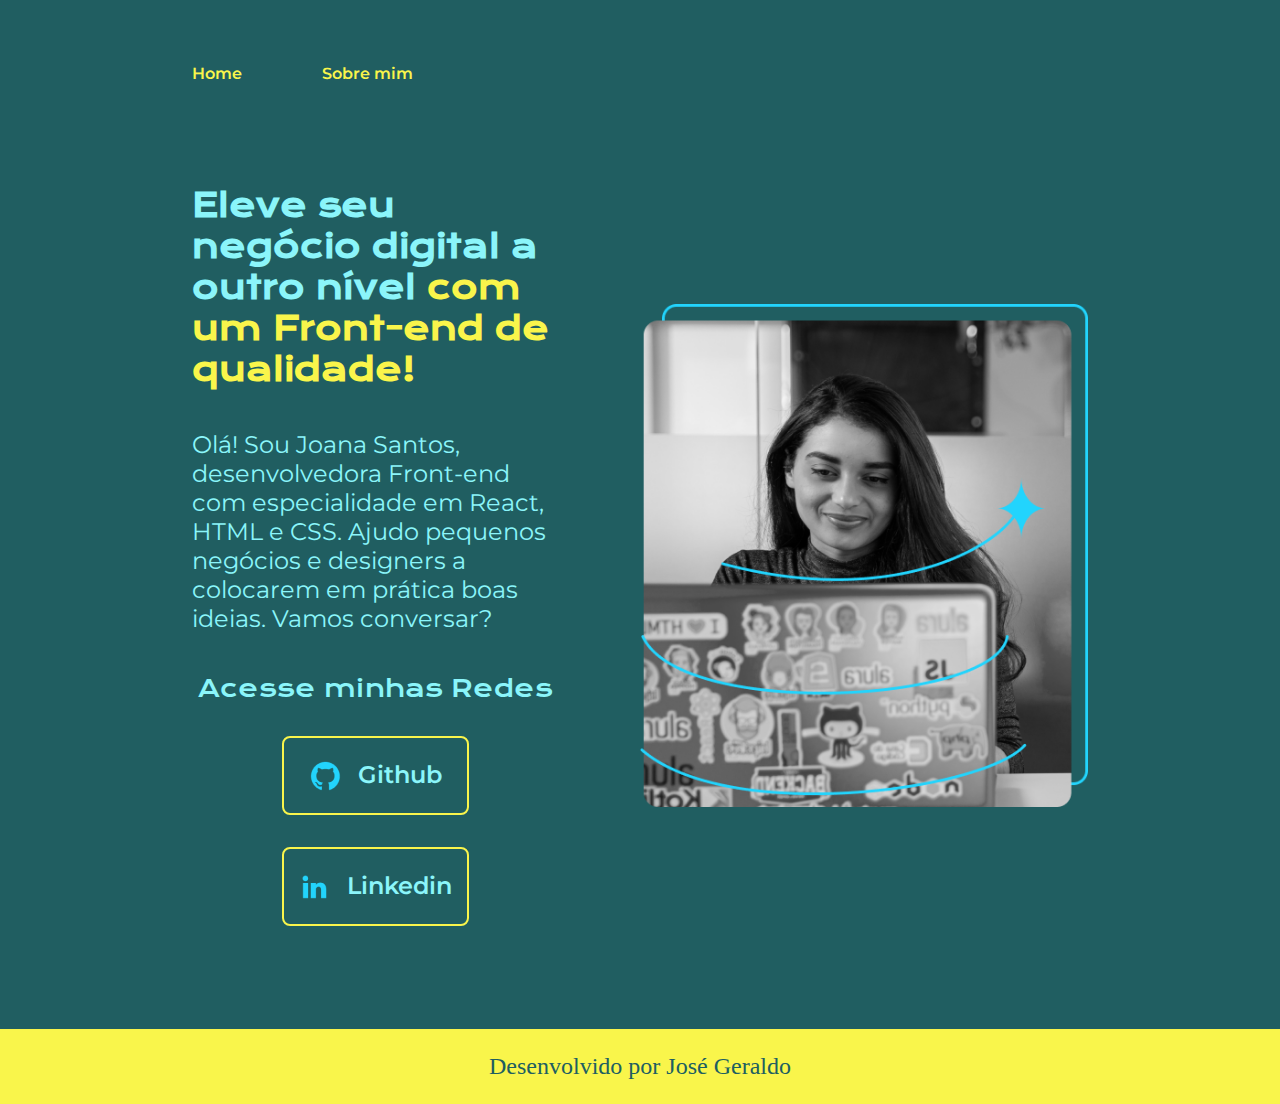
<file: index.html>
<!DOCTYPE html>
<html lang="pt-br">
  <head>
    <meta charset="UTF-8" />
    <meta http-equiv="X-UA-Compatible" content="IE=edge" />
    <meta name="viewport" content="width=device-width, initial-scale=1.0" />
    <title>Portfólio</title>
    <!-- <link rel="stylesheet" href="reset.css"> -->
    <link rel="stylesheet" href="./styles/styles.css" />
  </head>
  <body>
    <header class="cabecalho">
      <nav class="cabecalho__menu">
        <a class="cabecalho__menu__link" href="index.html">Home</a>
        <a class="cabecalho__menu__link" href="about.html">Sobre mim</a>
      </nav>
    </header>
    <main class="apresentacao">
      <section class="apresentacao__conteudo">
        <h1 class="apresentacao__conteudo__titulo">
          Eleve seu negócio digital a outro nível
          <strong class="titulo-destaque"
            >com um Front-end de qualidade!</strong
          >
        </h1>
        <p class="apresentacao__conteudo__texto">
          Olá! Sou Joana Santos, desenvolvedora Front-end com especialidade em
          React, HTML e CSS. Ajudo pequenos negócios e designers a colocarem em
          prática boas ideias. Vamos conversar?
        </p>
        <div class="apresentacao__links">
          <h2 class="apresentacao__links__subtitulo">Acesse minhas Redes</h2>
          <a class="apresentacao__links__navegacao" href="https://github.com/jggauss">
            <img src="./assets/github.png">
            Github
          </a>
          <a class="apresentacao__links__navegacao" href="https://www.linkedin.com/in/josegeraldoaraujo/">
            <img src="./assets/linkedin.png" >
            Linkedin
          </a>
        </div>
      </section>
      <img src="Imagem.png" alt="Foto da Joana programando" class="apresentacao__imagem" />
    </main>
    <footer class="rodape">
      <p>Desenvolvido por José Geraldo</p>
    </footer>
  </body>
</html>
</file>
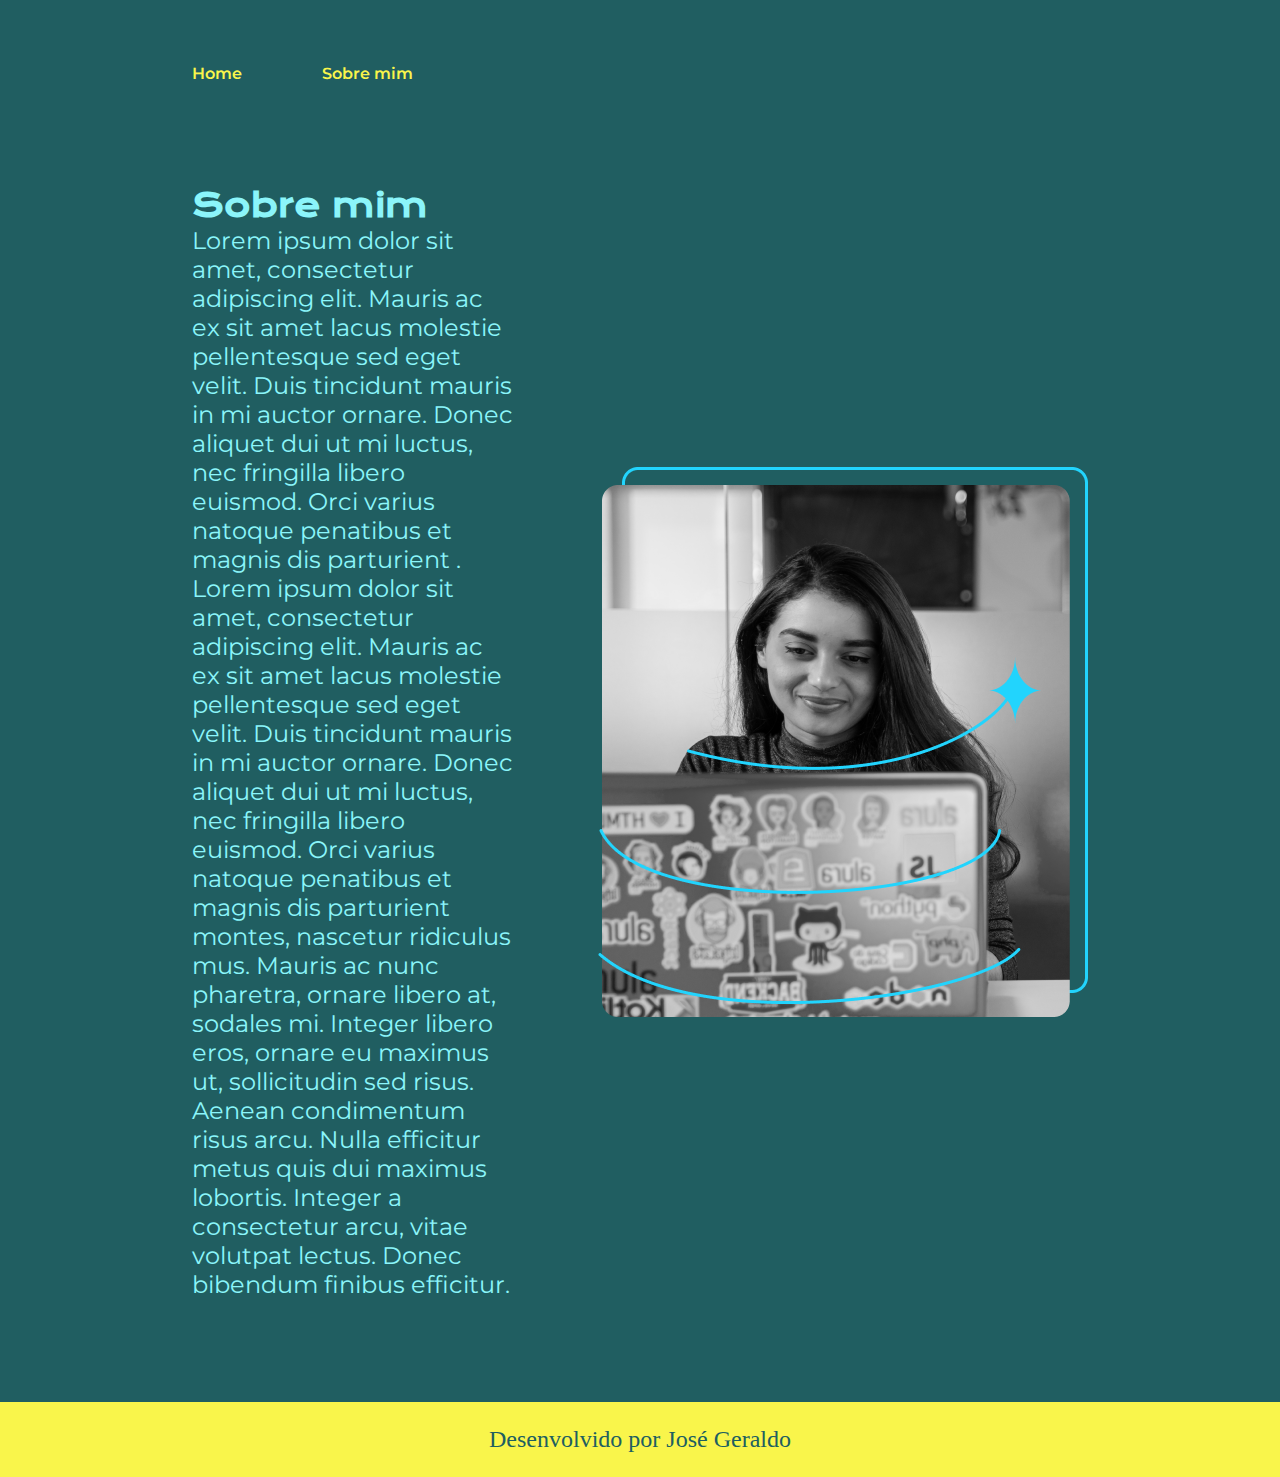
<file: about.html>
<!DOCTYPE html>
<html lang="pt-br">
<head>
    <meta charset="UTF-8">
    <meta http-equiv="X-UA-Compatible" content="IE=edge">
    <meta name="viewport" content="width=device-width, initial-scale=1.0">
    <link rel="stylesheet" href="./styles/styles.css" />
    <title>Sobre mim</title>
</head>
<body>
    <header class="cabecalho">
        <nav class="cabecalho__menu">
          <a class="cabecalho__menu__link"  href="index.html">Home</a>
          <a class="cabecalho__menu__link" href="about.html">Sobre mim</a>
        </nav>
      </header>
      <main class="apresentacao">
        <section class="apresentacao__conteudo__titulo">
            <h1>Sobre mim</h1>
            <p class="apresentacao__conteudo__texto">Lorem ipsum dolor sit amet, consectetur adipiscing elit. Mauris ac ex sit amet lacus molestie pellentesque sed eget velit. Duis tincidunt mauris in mi auctor ornare. Donec aliquet dui ut mi luctus, nec fringilla libero euismod. Orci varius natoque penatibus et magnis dis parturient .</p>
            <p class="apresentacao__conteudo__texto">Lorem ipsum dolor sit amet, consectetur adipiscing elit. Mauris ac ex sit amet lacus molestie pellentesque sed eget velit. Duis tincidunt mauris in mi auctor ornare. Donec aliquet dui ut mi luctus, nec fringilla libero euismod. Orci varius natoque penatibus et magnis dis parturient montes, nascetur ridiculus mus. Mauris ac nunc pharetra, ornare libero at, sodales mi. Integer libero eros, ornare eu maximus ut, sollicitudin sed risus. Aenean condimentum risus arcu. Nulla efficitur metus quis dui maximus lobortis. Integer a consectetur arcu, vitae volutpat lectus. Donec bibendum finibus efficitur.</p>
        </section>
        <img src="Imagem.png" alt="Foto da Joana programando" />
      </main>
      <footer class="rodape">
        <p>Desenvolvido por José Geraldo</p>
      </footer>
</body>
</html>
</file>
<file: styles/styles.css>
@import url('https://fonts.googleapis.com/css2?family=Krona+One&family=Montserrat:wght@400;600&display=swap');

:root{
    --preto:#205E61 ;
    --branco:#8BF5FA;
    --azulclaro:#F9F54B;
    --cor-hover:#272727;

    --fonte-primaria:'Krona One', sans-serif;
    --fonte-secundaria:'Montserrat', sans-serif;
}

*{
    margin: 0;
    padding: 0;
}

body{
    
    box-sizing: border-box;
    background-color:var(--preto);
    color: var(--branco);
}

.cabecalho{
    padding: 5% 0 0 15%;
}

.cabecalho__menu{
    display: flex;
    gap: 80px;
}

.cabecalho__menu__link{
    font-family: var(--fonte-secundaria);
    font-weight: 600;
    color: var(--azulclaro);
    text-decoration: none;
}

.titulo-destaque{
    color:var(--azulclaro);
}
.apresentacao{
    margin: 8% 15%;
    display: flex;
    align-items: center;
    justify-content: space-between;
    gap: 82px;
}
.apresentacao__conteudo{
    width: 50%;
    display: flex;
    flex-direction: column;
    gap: 40px;
}
.apresentacao__conteudo__titulo{
    font-size: 2,25rem;
    font-family: var(--fonte-primaria);
}
.apresentacao__conteudo__texto{
    font-size: 1.5rem;
    font-family: var(--fonte-secundaria);

}
.apresentacao__links{
    display: flex;
    flex-direction: column;
    justify-content: space-between;
    align-items: center;
    gap: 32px;
    

}

.apresentacao__links__subtitulo{
    font-family: var(--fonte-primaria);
    font-weight: 400;
    font-size: 1.5rem;
}


.apresentacao__links__navegacao{
    /* background-color: #22D4FD; */
    display: flex;
    justify-content: center;
    gap: 16px;
    border: 2px solid var(--azulclaro);
    width: 50%;
    text-align: center;
    border-radius: 8px;
    font-size: 24px;
    padding: 21.5px 0;
    text-decoration: none;
    color: var(--branco);
    font-family: var(--fonte-secundaria);
    font-weight: 600;
}
.apresentacao__links__link:hover{
    background-color: var(--cor-hover);
}

.apresentacao__imagem{
    width: 50%;
}

.rodape{
    color: var(--preto);
    background-color: var(--azulclaro);
    padding: 24px;
    text-align: center;
    font-family: secun;
    font-size: 1.5rem;
    font-weight: 400;
}

@media (max-width: 1200px)
{
    .cabecalho{
        padding: 10%;
    }
    .cabecalho__menu{
        justify-content: center;
    }
    .apresentacao{
        flex-direction: column-reverse;
        margin: 5%;
  }
  .apresentacao__conteudo{
    width: auto;
  }
  
}
</file>
